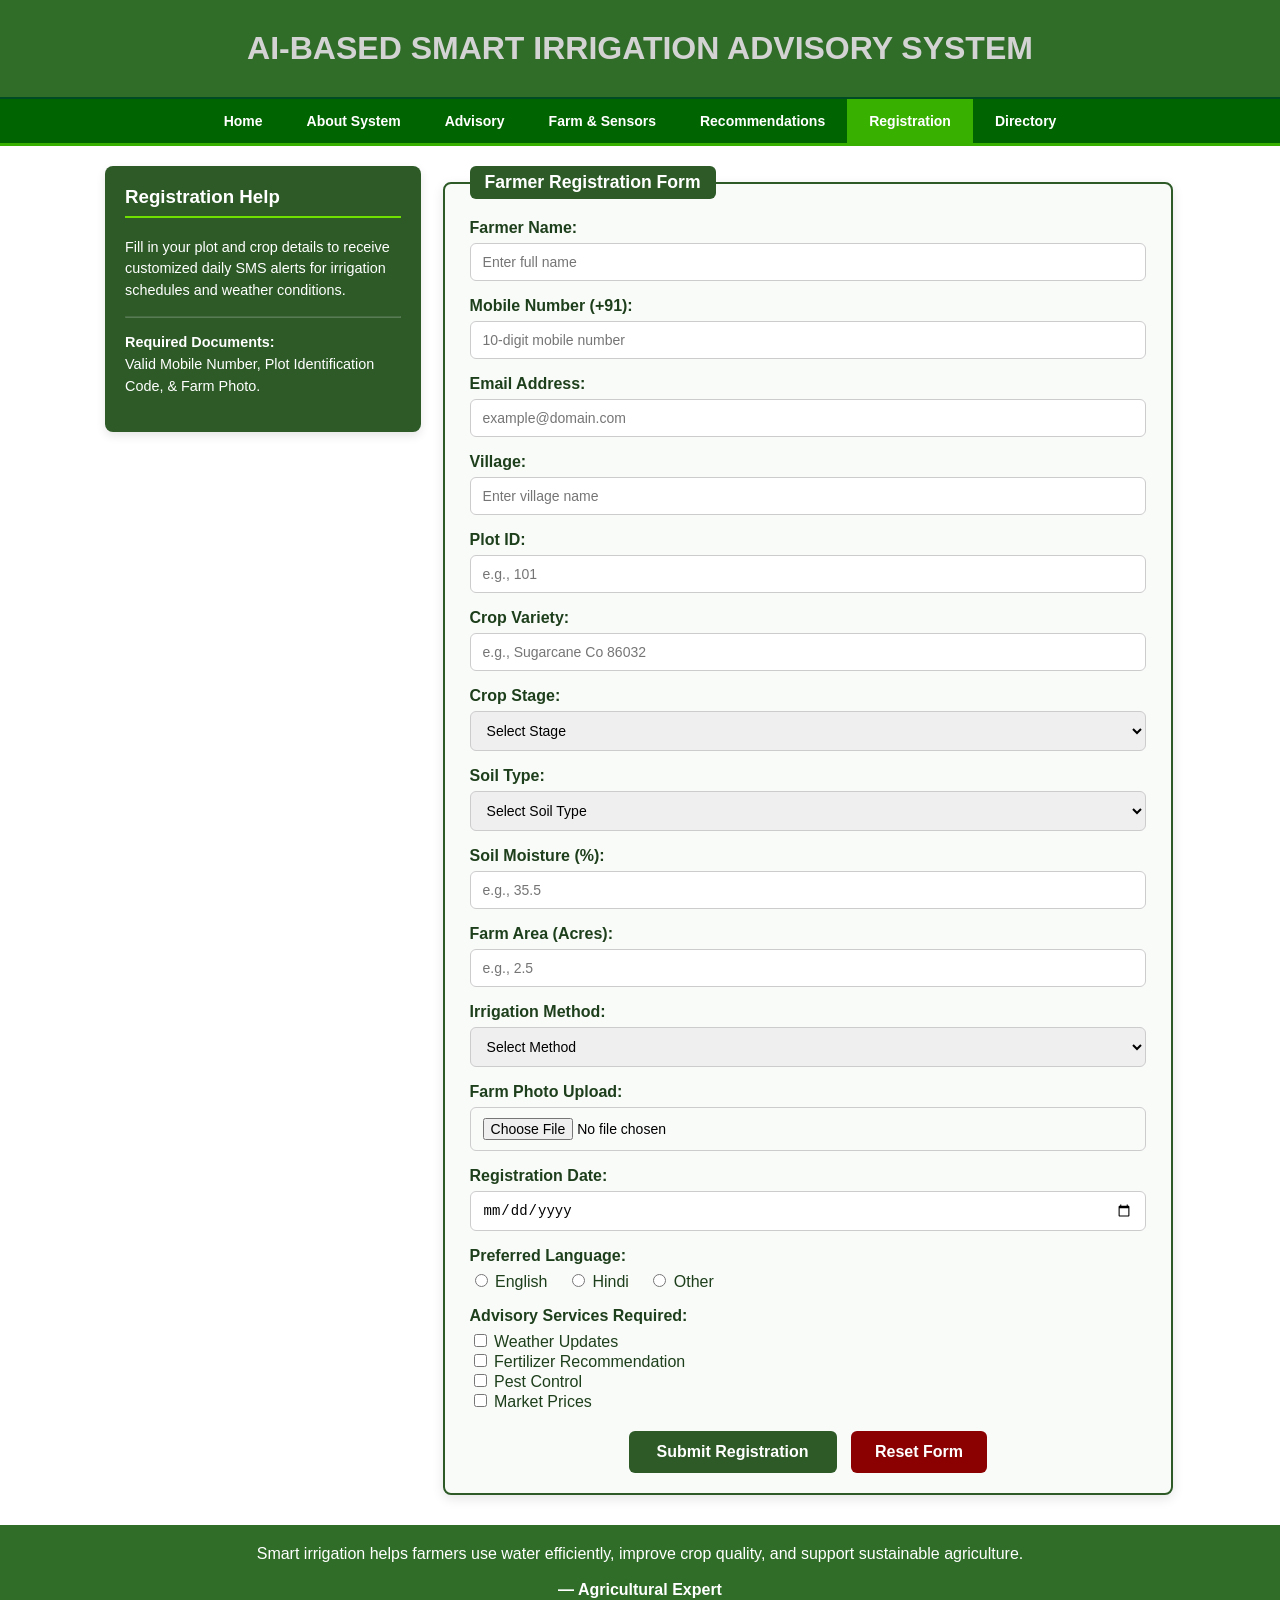
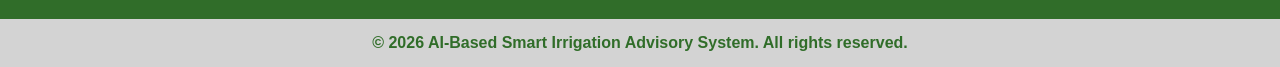
<file: registration.html>
<!DOCTYPE html>
<html lang="en">
<head>
    <meta charset="UTF-8">
    <title>Farmer Registration Form</title>
    <style>
        body {
            margin: 0;
            padding: 0;
            font-family: Arial, sans-serif;
        }
        nav.top-nav {
            background-color: #006400;
            border-top: 2px solid #004B23;
            border-bottom: 3px solid #38B000;
        }
        .nav-menu {
            list-style-type: none;
            display: flex;
            flex-wrap: wrap;
            justify-content: center;
            margin: 0;
            padding: 0;
        }
        .nav-menu li {
            display: inline-block;
        }
        .nav-menu li a {
            display: block;
            color: #FFFFFF;
            text-decoration: none;
            padding: 14px 22px;
            font-size: 14px;
            font-weight: bold;
            transition: background-color 0.2s, color 0.2s;
        }
        .nav-menu li a:hover {
            color: #004B23;
            background-color: #70E000;
        }
        .nav-menu li a.active {
            background-color: #38B000;
            color: #FFFFFF;
        }
        /* --- SIDEBAR & CONTENT LAYOUT --- */
        .page-container {
            display: flex;
            flex-direction: row;
            gap: 20px;
            max-width: 1100px;
            margin: 20px auto;
            padding: 0 15px;
            box-sizing: border-box;
        }
        .sidebar {
            width: 30%;
            background-color: #2D5A27;
            color: #ffffff;
            padding: 20px;
            border-radius: 8px;
            box-sizing: border-box;
            box-shadow: 0 4px 10px rgba(0,0,0,0.1);
            align-self: flex-start;
        }
        .sidebar h3 {
            border-bottom: 2px solid #70E000;
            padding-bottom: 8px;
            margin-top: 0;
            color: #ffffff;
        }
        .sidebar p {
            font-size: 0.9rem;
            line-height: 1.5;
        }
        .main-content {
            width: 70%;
            box-sizing: border-box;
        }
        fieldset {
            border: 2px solid #2D5A27;
            border-radius: 8px;
            padding: 20px 25px;
            background-color: #f9fbf9;
            box-shadow: 0 4px 12px rgba(0, 0, 0, 0.1);
        }
        legend {
            font-weight: bold;
            color: #FFFFFF;
            background-color: #2D5A27;
            padding: 6px 15px;
            border-radius: 6px;
            font-size: 1.1rem;
        }
        .form-group {
            margin-bottom: 16px;
        }
        label {
            display: block;
            margin-bottom: 6px;
            font-weight: bold;
            color: #1E3F1B;
        }
        .inline-label {
            display: inline;
            font-weight: normal;
            margin-right: 15px;
            cursor: pointer;
        }
        input[type="text"],
        input[type="tel"],
        input[type="email"],
        input[type="number"],
        input[type="date"],
        input[type="file"],
        select {
            width: 100%;
            padding: 10px 12px;
            border: 1px solid #ccc;
            border-radius: 6px;
            box-sizing: border-box;
            font-size: 14px;
            transition: border-color 0.3s, box-shadow 0.3s;
        }
        input[type="text"]:focus,
        input[type="tel"]:focus,
        input[type="email"]:focus,
        input[type="number"]:focus,
        input[type="date"]:focus,
        input[type="file"]:focus,
        select:focus {
            border-color: #38B000;
            box-shadow: 0 0 6px rgba(56, 176, 0, 0.4);
            outline: none;
        }
        .button-group {
            text-align: center;
            margin-top: 20px;
        }
        input[type="submit"] {
            background-color: #2D5A27;
            color: white;
            padding: 12px 28px;
            border: none;
            border-radius: 6px;
            font-size: 16px;
            font-weight: bold;
            cursor: pointer;
            transition: background-color 0.3s, transform 0.2s;
            margin-right: 10px;
        }
        input[type="submit"]:hover {
            background-color: #70E000;
            color: #004B23;
            transform: translateY(-2px);
        }
        input[type="reset"] {
            background-color: #8b0000;
            color: white;
            padding: 12px 24px;
            border: none;
            border-radius: 6px;
            font-size: 16px;
            font-weight: bold;
            cursor: pointer;
            transition: background-color 0.3s;
        }
        input[type="reset"]:hover {
            background-color: #a80000;
        }

        .invalid-field {
            border: 2px solid #dc3545 !important;
            background-color: #fff8f8 !important;
        }

        .error-msg {
            color: #dc3545;
            font-size: 0.85rem;
            display: block;
            margin-top: 5px;
            font-weight: bold;
        }
    </style>
</head>
<body>
    <header style="background-color: #306D29; text-align: center; padding: 5px; border:#306D29 solid 10px;">
        <h1 style="color: lightgray; padding: 15px; margin: 0;">AI-BASED SMART IRRIGATION ADVISORY SYSTEM</h1>
    </header>

    <nav class="top-nav">
        <ul class="nav-menu">
            <li><a href="index.html">Home</a></li>
            <li><a href="about-system.html">About System</a></li>
            <li><a href="irrigation-advisory.html">Advisory</a></li>
            <li><a href="farm-information.html">Farm &amp; Sensors</a></li>
            <li><a href="recommendation.html">Recommendations</a></li>
            <li><a href="farmer-registration.html" class="active">Registration</a></li>
            <li><a href="navigation.html">Directory</a></li>
        </ul>
    </nav>

    <div class="page-container">
        <aside class="sidebar">
            <h3>Registration Help</h3>
            <p>Fill in your plot and crop details to receive customized daily SMS alerts for irrigation schedules and weather conditions.</p>
            <hr style="border-color: rgba(255,255,255,0.2);">
            <p><b>Required Documents:</b><br>Valid Mobile Number, Plot Identification Code, & Farm Photo.</p>
        </aside>

        <main class="main-content">
            <form id="registrationForm" action="#" method="POST" enctype="multipart/form-data">
                <fieldset>
                    <legend>Farmer Registration Form</legend>

                    <div class="form-group">
                        <label for="name">Farmer Name:</label>
                        <input type="text" id="name" name="farmer-name" placeholder="Enter full name">
                        <span id="nameError" class="error-msg"></span>
                    </div>

                    <div class="form-group">
                        <label for="mobile">Mobile Number (+91):</label>
                        <input type="text" id="mobile" name="mobile" placeholder="10-digit mobile number">
                        <span id="mobileError" class="error-msg"></span>
                    </div>

                    <div class="form-group">
                        <label for="email">Email Address:</label>
                        <input type="text" id="email" name="email" placeholder="example@domain.com">
                        <span id="emailError" class="error-msg"></span>
                    </div>

                    <div class="form-group">
                        <label for="village">Village:</label>
                        <input type="text" id="village" name="village" placeholder="Enter village name">
                        <span id="villageError" class="error-msg"></span>
                    </div>

                    <div class="form-group">
                        <label for="plot">Plot ID:</label>
                        <input type="number" id="plot" name="plot_id" placeholder="e.g., 101">
                        <span id="plotError" class="error-msg"></span>
                    </div>

                    <div class="form-group">
                        <label for="crop">Crop Variety:</label>
                        <input type="text" id="crop" name="crop_variety" placeholder="e.g., Sugarcane Co 86032">
                    </div>

                    <div class="form-group">
                        <label for="crop_stage">Crop Stage:</label>
                        <select id="crop_stage" name="crop_stage">
                            <option value="">Select Stage</option>
                            <option value="germination">Germination</option>
                            <option value="vegetative">Vegetative</option>
                            <option value="flowering">Flowering</option>
                            <option value="harvesting">Harvesting</option>
                        </select>
                        <span id="cropStageError" class="error-msg"></span>
                    </div>

                    <div class="form-group">
                        <label for="soil_type">Soil Type:</label>
                        <select id="soil_type" name="soil_type">
                            <option value="">Select Soil Type</option>
                            <option value="clay">Clay</option>
                            <option value="sandy">Sandy</option>
                            <option value="loamy">Loamy</option>
                            <option value="black">Black Soil</option>
                        </select>
                        <span id="soilTypeError" class="error-msg"></span>
                    </div>

                    <div class="form-group">
                        <label for="soil_moisture">Soil Moisture (%):</label>
                        <input type="number" id="soil_moisture" name="soil_moisture" min="0" max="100" step="0.1" placeholder="e.g., 35.5">
                        <span id="moistureError" class="error-msg"></span>
                    </div>

                    <div class="form-group">
                        <label for="area">Farm Area (Acres):</label>
                        <input type="number" id="area" name="farm_area" step="0.01" placeholder="e.g., 2.5">
                    </div>

                    <div class="form-group">
                        <label for="irrigation">Irrigation Method:</label>
                        <select id="irrigation" name="irrigation_method">
                            <option value="">Select Method</option>
                            <option value="surface">Surface Irrigation</option>
                            <option value="drip">Drip Irrigation</option>
                            <option value="sprinkler">Sprinkler Irrigation</option>
                            <option value="center_pivot">Center Pivot Irrigation</option>
                            <option value="subsurface">Subsurface Irrigation</option>
                        </select>
                        <span id="irrigationError" class="error-msg"></span>
                    </div>

                    <div class="form-group">
                        <label for="farm_photo">Farm Photo Upload:</label>
                        <input type="file" id="farm_photo" name="farm_photo" accept="image/jpeg, image/png, image/jpg">
                        <span id="photoError" class="error-msg"></span>
                    </div>

                    <div class="form-group">
                        <label for="reg_date">Registration Date:</label>
                        <input type="date" id="reg_date" name="reg_date">
                        <span id="dateError" class="error-msg"></span>
                    </div>

                    <div class="form-group">
                        <label>Preferred Language:</label>
                        <input type="radio" id="english" name="language" value="English">
                        <label for="english" class="inline-label">English</label>
                        <input type="radio" id="hindi" name="language" value="Hindi">
                        <label for="hindi" class="inline-label">Hindi</label>
                        <input type="radio" id="other" name="language" value="Other">
                        <label for="other" class="inline-label">Other</label>
                    </div>

                    <div class="form-group">
                        <label>Advisory Services Required:</label>
                        <input type="checkbox" id="weather" name="services" value="Weather Updates">
                        <label for="weather" class="inline-label">Weather Updates</label><br>
                        <input type="checkbox" id="fertilizer" name="services" value="Fertilizer Recommendation">
                        <label for="fertilizer" class="inline-label">Fertilizer Recommendation</label><br>
                        <input type="checkbox" id="pest" name="services" value="Pest Control">
                        <label for="pest" class="inline-label">Pest Control</label><br>
                        <input type="checkbox" id="market" name="services" value="Market Prices">
                        <label for="market" class="inline-label">Market Prices</label>
                    </div>

                    <div class="button-group">
                        <input type="submit" value="Submit Registration">
                        <input type="reset" value="Reset Form">
                    </div>
                </fieldset>
            </form>
        </main>
    </div>

    <blockquote style="color: white; text-align: center; background-color: #306D29; padding: 20px; margin: 30px 0 0 0;">
        Smart irrigation helps farmers use water efficiently, improve crop quality, and support sustainable agriculture.
        <br><br>
        <b>— Agricultural Expert</b>
    </blockquote>

    <footer style="background-color: lightgray; text-align: center; padding: 15px;">
        <p style="margin: 0; color: #306D29;"><b>&copy; 2026 AI-Based Smart Irrigation Advisory System. All rights reserved.</b></p>
    </footer>

    <script src="script.js"></script>
</body>
</html>
</file>
